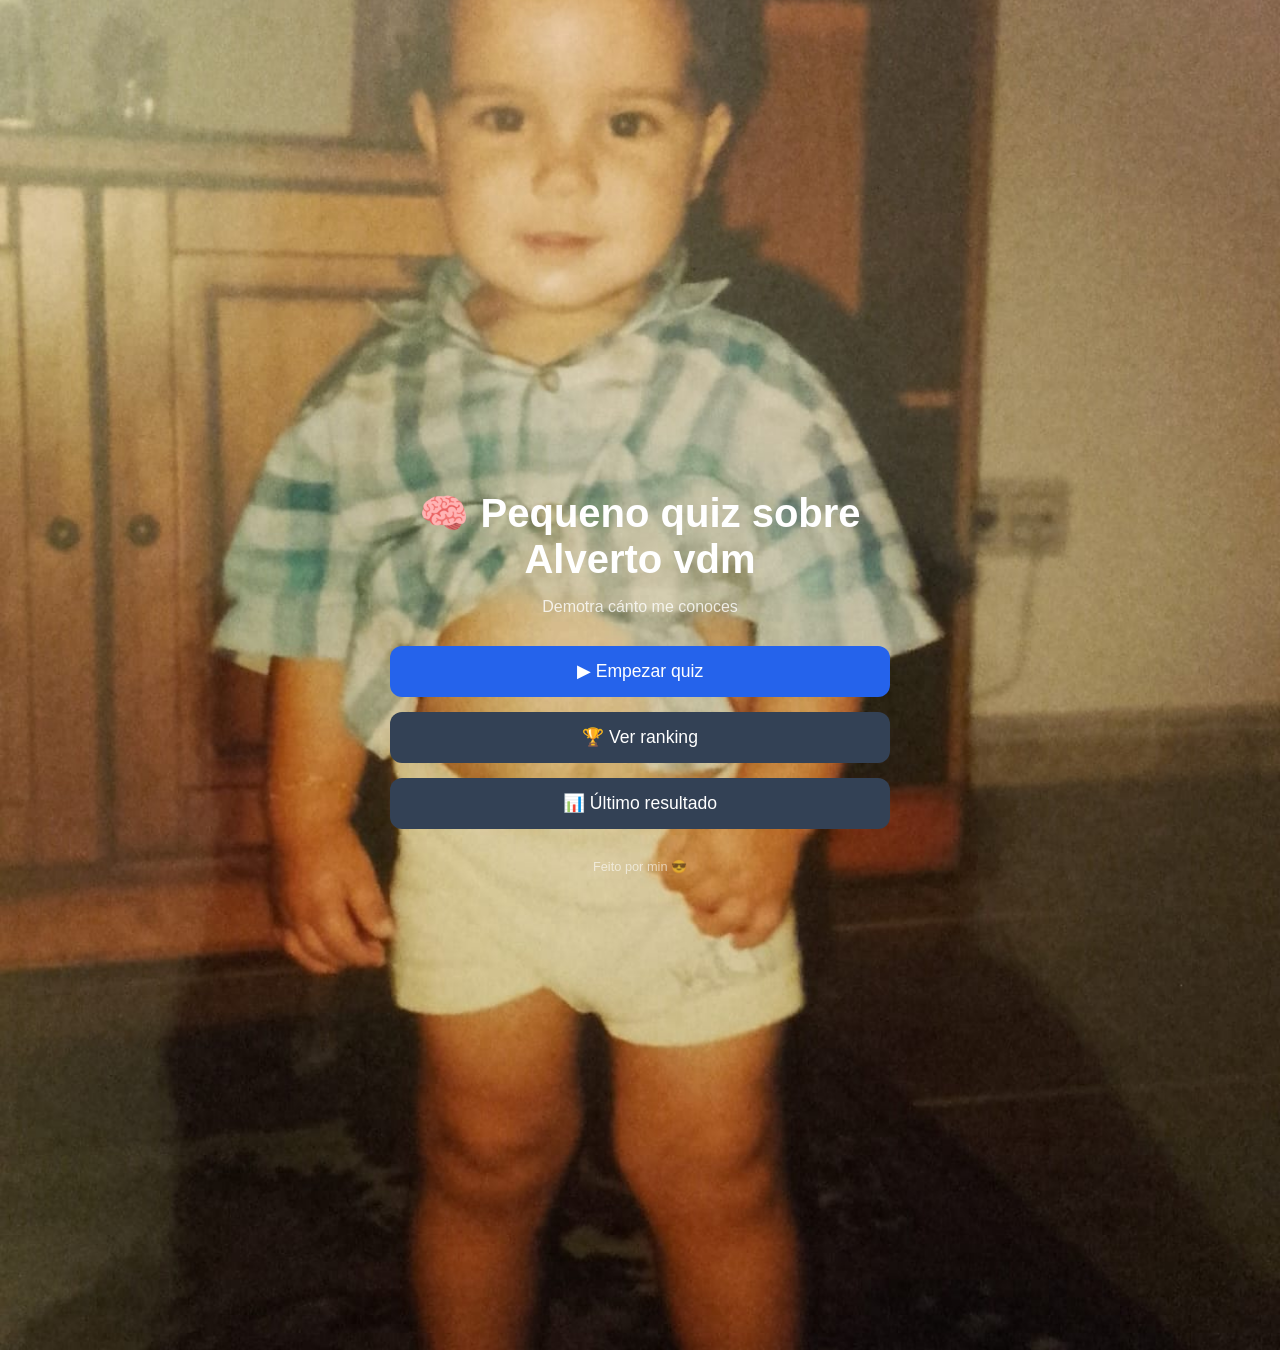
<file: client/pages/index.html>
<!DOCTYPE html>
<html lang="es">

<head>
    <meta charset="UTF-8" />
    <meta name="viewport" content="width=device-width, initial-scale=1.0" />
    <title>Quiz sobre mí</title>

    <link rel="stylesheet" href="../css/styles.css">
</head>

<body>

    <div class="container">

        <header class="hero">
            <h1>🧠 Pequeno quiz sobre Alverto vdm</h1>
            <p>Demotra cánto me conoces</p>
        </header>

        <main class="menu">

            <a class="btn primary" href="./quiz.html">
        ▶ Empezar quiz
      </a>

            <a class="btn" href="./ranking.html">
        🏆 Ver ranking
      </a>

            <a class="btn" href="./result.html">
        📊 Último resultado
      </a>

        </main>

        <footer>
            <p>Feito por min 😎</p>
        </footer>

    </div>

</body>

</html>
</file>
<file: client/css/styles.css>
body {
    margin: 0;
    font-family: Arial, sans-serif;
    background-image: url("../assets/fondo_inicio.jpeg");
    background-size: cover;
    background-position: center;
    background-repeat: no-repeat;
    height: 150vh;
    display: flex;
    justify-content: center;
    align-items: center;
    color: white;
}

.container {
    text-align: center;
    width: 90%;
    max-width: 500px;
}

.hero h1 {
    font-size: 2.5rem;
    margin-bottom: 10px;
}

.hero p {
    opacity: 0.8;
    margin-bottom: 30px;
}

.menu {
    display: flex;
    flex-direction: column;
    gap: 15px;
}

.btn {
    padding: 15px;
    border-radius: 12px;
    text-decoration: none;
    color: white;
    background: #334155;
    transition: 0.3s;
    font-size: 1.1rem;
}

.btn:hover {
    background: #475569;
    transform: scale(1.03);
}

.primary {
    background: #2563eb;
}

.primary:hover {
    background: #1d4ed8;
}

footer {
    margin-top: 30px;
    font-size: 0.8rem;
    opacity: 0.6;
}
</file>
